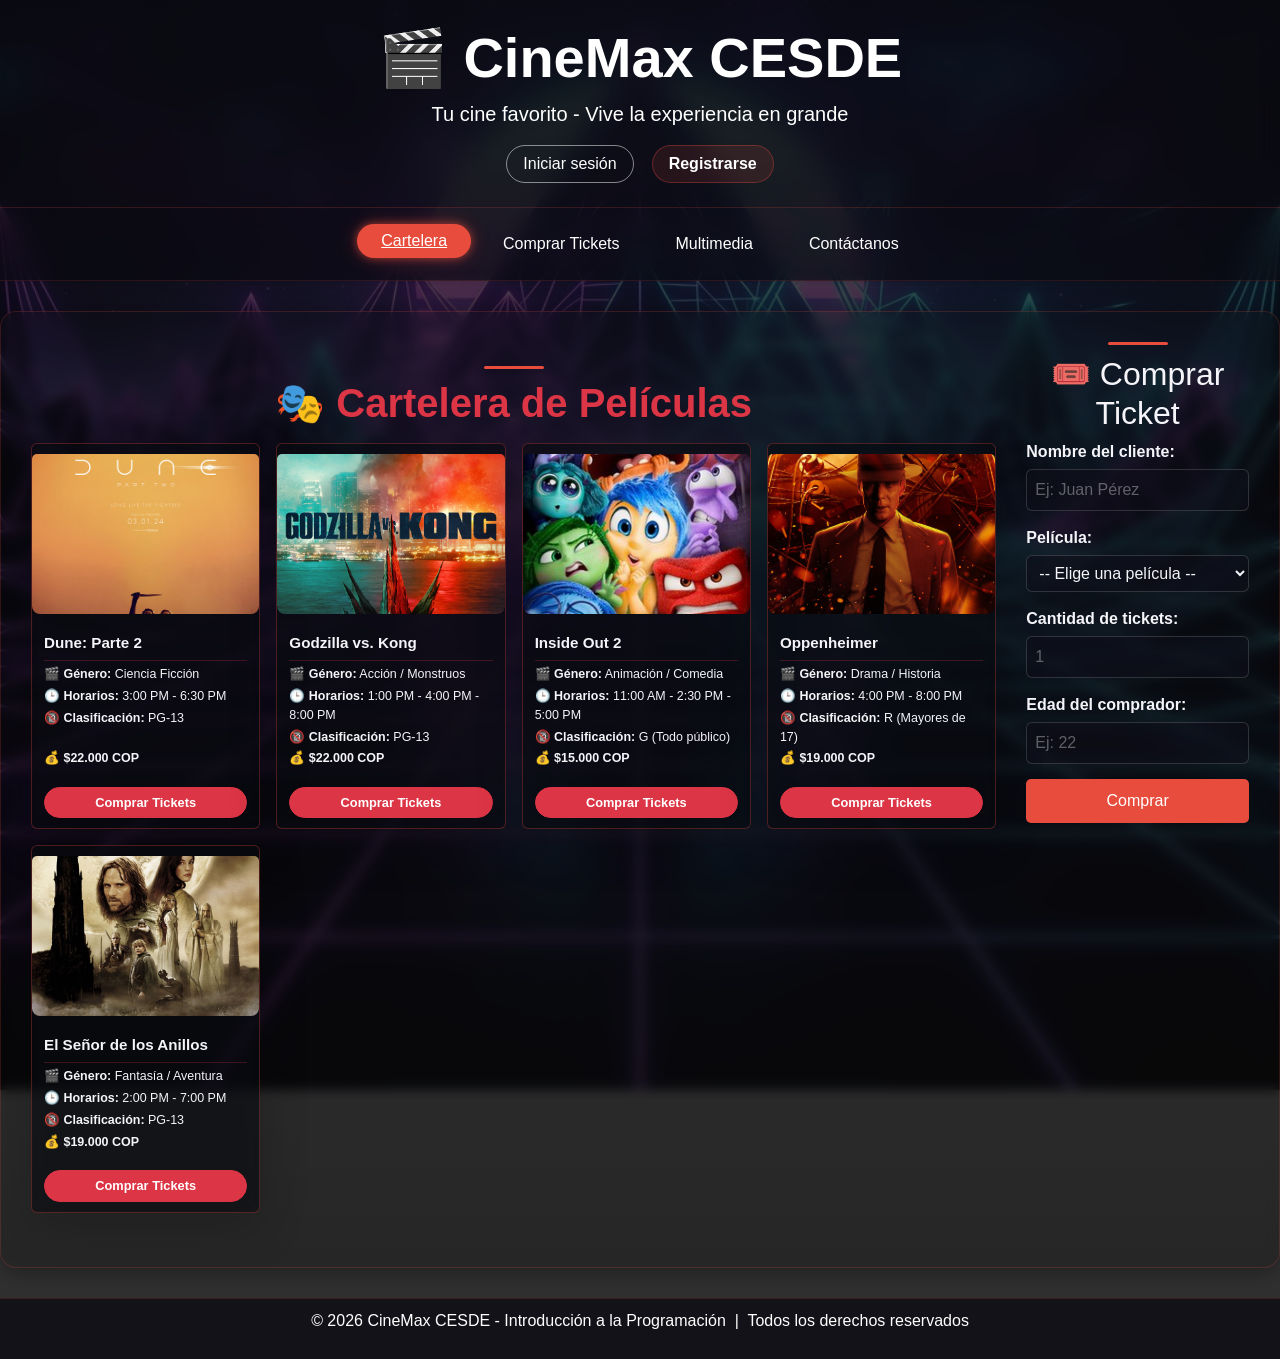
<file: index.html>
<!doctype html>
<html lang="es">
  <head>
    <meta charset="UTF-8" />
    <meta name="viewport" content="width=device-width, initial-scale=1.0" />
    <title>Cartelera - CineMax CESDE</title>
    <link
      href="https://cdn.jsdelivr.net/npm/bootstrap@5.3.3/dist/css/bootstrap.min.css"
      rel="stylesheet"
      integrity="sha384-QWTKZyjpPEjISv5WaRU9OFeRpok6YctnYmDr5pNlyT2bRjXh0JMhjY6hW+ALEwIH"
      crossorigin="anonymous"
    />
    <link rel="stylesheet" href="./css/style.css" />
  </head>
  <body>
    <!-- Tu Cabecera Original con esteroides de Bootstrap -->
    <header class="text-white text-center py-4">
      <h1 class="display-4 fw-bold">🎬 CineMax CESDE</h1>
      <p class="lead mb-3">Tu cine favorito - Vive la experiencia en grande</p>
      <div class="d-flex justify-content-center gap-2">
        <a href="login.html#login" class="btn-ingresar">Iniciar sesión</a>
        <a href="login.html#registro" class="btn-registro">Registrarse</a>
      </div>
    </header>

    <!-- Tu Menú de Navegación con estructura de Píldoras de Bootstrap -->
    <nav class="py-3 shadow-sm">
      <div class="container d-flex justify-content-center">
        <ul class="nav nav-pills gap-2 flex-wrap justify-content-center">
          <li class="nav-item">
            <a class="nav-link active rounded-pill px-4" href="index.html"
              >Cartelera</a
            >
          </li>
          <li class="nav-item">
            <a class="nav-link text-white rounded-pill px-4" href="compra.html"
              >Comprar Tickets</a
            >
          </li>
          <li class="nav-item">
            <a
              class="nav-link text-white rounded-pill px-4"
              href="multimedia.html"
              >Multimedia</a
            >
          </li>
          <li class="nav-item">
            <a
              class="nav-link text-white rounded-pill px-4"
              href="contacto.html"
              >Contáctanos</a
            >
          </li>
        </ul>
      </div>
    </nav>

    <main>
      <section id="peliculas" class="my-4 w-100">
        <h2 class="text-center text-danger fw-bold display-6 mb-3">🎭 Cartelera de Películas</h2>
        
        <!-- Contenedor Rejilla de Bootstrap (Grid) -->
        <div class="row row-cols-1 row-cols-sm-2 row-cols-md-3 row-cols-lg-4 g-3">
          
          <!-- Película 1: Dune -->
          <div class="col">
            <div class="card h-100 bg-glass-card text-white border-danger shadow-lg">
              <a href="multimedia.html#trailer-dune" class="overflow-hidden d-block">
                <img src="./media/dune_part_two.jpg" class="card-img-top" style="height:160px;object-fit:cover;" alt="Dune: Parte 2">
              </a>
              <div class="card-body d-flex flex-column">
                <h5 class="card-title text-danger fw-bold fs-5">Dune: Parte 2</h5>
                <hr class="border-danger my-2">
                <p class="card-text mb-1"><strong>🎬 Género:</strong> Ciencia Ficción</p>
                <p class="card-text mb-1"><strong>🕒 Horarios:</strong> 3:00 PM - 6:30 PM</p>
                <p class="card-text mb-1"><strong>🔞 Clasificación:</strong> PG-13</p>
                <p class="card-text text-warning fs-6 fw-bold mt-auto mb-0">💰 $22.000 COP</p>
              </div>
              <div class="card-footer bg-transparent border-0 pb-3">
                <a href="compra.html" class="btn btn-danger w-100 rounded-pill fw-bold">Comprar Tickets</a>
              </div>
            </div>
          </div>

          <!-- Película 2: Godzilla vs. Kong -->
          <div class="col">
            <div class="card h-100 bg-glass-card text-white border-danger shadow-lg">
              <a href="multimedia.html#trailer-godzilla" class="overflow-hidden d-block">
                <img src="./media/godzilla-vs-kong.jpg" class="card-img-top" style="height:160px;object-fit:cover;" alt="Godzilla vs. Kong">
              </a>
              <div class="card-body d-flex flex-column">
                <h5 class="card-title text-danger fw-bold fs-5">Godzilla vs. Kong</h5>
                <hr class="border-danger my-2">
                <p class="card-text mb-1"><strong>🎬 Género:</strong> Acción / Monstruos</p>
                <p class="card-text mb-1"><strong>🕒 Horarios:</strong> 1:00 PM - 4:00 PM - 8:00 PM</p>
                <p class="card-text mb-1"><strong>🔞 Clasificación:</strong> PG-13</p>
                <p class="card-text text-warning fs-6 fw-bold mt-auto mb-0">💰 $22.000 COP</p>
              </div>
              <div class="card-footer bg-transparent border-0 pb-3">
                <a href="compra.html" class="btn btn-danger w-100 rounded-pill fw-bold">Comprar Tickets</a>
              </div>
            </div>
          </div>

          <!-- Película 3: Inside Out 2 -->
          <div class="col">
            <div class="card h-100 bg-glass-card text-white border-danger shadow-lg">
              <a href="multimedia.html#trailer-insideout" class="overflow-hidden d-block">
                <img src="./media/Inside_Out_2_poster.jpg" class="card-img-top" style="height:160px;object-fit:cover;" alt="Inside Out 2">
              </a>
              <div class="card-body d-flex flex-column">
                <h5 class="card-title text-danger fw-bold fs-5">Inside Out 2</h5>
                <hr class="border-danger my-2">
                <p class="card-text mb-1"><strong>🎬 Género:</strong> Animación / Comedia</p>
                <p class="card-text mb-1"><strong>🕒 Horarios:</strong> 11:00 AM - 2:30 PM - 5:00 PM</p>
                <p class="card-text mb-1"><strong>🔞 Clasificación:</strong> G (Todo público)</p>
                <p class="card-text text-warning fs-6 fw-bold mt-auto mb-0">💰 $15.000 COP</p>
              </div>
              <div class="card-footer bg-transparent border-0 pb-3">
                <a href="compra.html" class="btn btn-danger w-100 rounded-pill fw-bold">Comprar Tickets</a>
              </div>
            </div>
          </div>

          <!-- Película 4: Oppenheimer -->
          <div class="col">
            <div class="card h-100 bg-glass-card text-white border-danger shadow-lg">
              <a href="multimedia.html#trailer-oppenheimer" class="overflow-hidden d-block">
                <img src="./media/oppenheimer_ver3.jpg" class="card-img-top" style="height:160px;object-fit:cover;" alt="Oppenheimer">
              </a>
              <div class="card-body d-flex flex-column">
                <h5 class="card-title text-danger fw-bold fs-5">Oppenheimer</h5>
                <hr class="border-danger my-2">
                <p class="card-text mb-1"><strong>🎬 Género:</strong> Drama / Historia</p>
                <p class="card-text mb-1"><strong>🕒 Horarios:</strong> 4:00 PM - 8:00 PM</p>
                <p class="card-text mb-1"><strong>🔞 Clasificación:</strong> R (Mayores de 17)</p>
                <p class="card-text text-warning fs-6 fw-bold mt-auto mb-0">💰 $19.000 COP</p>
              </div>
              <div class="card-footer bg-transparent border-0 pb-3">
                <a href="compra.html" class="btn btn-danger w-100 rounded-pill fw-bold">Comprar Tickets</a>
              </div>
            </div>
          </div>

          <!-- Película 5: El Señor de los Anillos -->
          <div class="col">
            <div class="card h-100 bg-glass-card text-white border-danger shadow-lg">
              <a href="multimedia.html#trailer-lotr" class="overflow-hidden d-block">
                <img src="./media/The-Lord-Of-The-Rings.jpg" class="card-img-top" style="height:160px;object-fit:cover;" alt="El Señor de los Anillos">
              </a>
              <div class="card-body d-flex flex-column">
                <h5 class="card-title text-danger fw-bold fs-5">El Señor de los Anillos</h5>
                <hr class="border-danger my-2">
                <p class="card-text mb-1"><strong>🎬 Género:</strong> Fantasía / Aventura</p>
                <p class="card-text mb-1"><strong>🕒 Horarios:</strong> 2:00 PM - 7:00 PM</p>
                <p class="card-text mb-1"><strong>🔞 Clasificación:</strong> PG-13</p>
                <p class="card-text text-warning fs-6 fw-bold mt-auto mb-0">💰 $19.000 COP</p>
              </div>
              <div class="card-footer bg-transparent border-0 pb-3">
                <a href="compra.html" class="btn btn-danger w-100 rounded-pill fw-bold">Comprar Tickets</a>
              </div>
            </div>
          </div>

        </div>
      </section>
      <section id="compra">
        <h2>🎟️ Comprar Ticket</h2>
        <form action="compra.html">
          <p>
            <label for="nombreCliente">Nombre del cliente:</label>
            <input
              type="text"
              id="nombreCliente"
              name="nombreCliente"
              placeholder="Ej: Juan Pérez"
            />
          </p>
          <p>
            <label for="pelicula">Película:</label>
            <select id="pelicula" name="pelicula">
              <option value="">-- Elige una película --</option>
              <option value="dune2">Dune: Parte 2 — $18.000</option>
              <option value="godzilla">Godzilla vs. Kong — $16.000</option>
              <option value="insideout2">Inside Out 2 — $15.000</option>
              <option value="oppenheimer">Oppenheimer — $20.000</option>
              <option value="lotr">El Señor de los Anillos — $17.000</option>
            </select>
          </p>
          <p>
            <label for="cantidad">Cantidad de tickets:</label>
            <input
              type="number"
              id="cantidad"
              name="cantidad"
              min="1"
              max="10"
              placeholder="1"
            />
          </p>
          <p>
            <label for="edadComprador">Edad del comprador:</label>
            <input
              type="number"
              id="edadComprador"
              name="edadComprador"
              min="1"
              max="120"
              placeholder="Ej: 22"
            />
          </p>
          <p>
            <button type="submit">Comprar</button>
          </p>
        </form>
      </section>
    </main>
    <footer>
      <p>
        &copy; 2026 CineMax CESDE - Introducción a la Programación &nbsp;|&nbsp;
        Todos los derechos reservados
      </p>
    </footer>
    <script
      src="https://cdn.jsdelivr.net/npm/bootstrap@5.3.3/dist/js/bootstrap.bundle.min.js"
      integrity="sha384-YvpcrYf0tY3lHB60NNkmXc5s9fDVZLESaAA55NDzOxhy9GkcIdslK1eN7N6jIeHz"
      crossorigin="anonymous"
    ></script>
  </body>
</html>
</file>
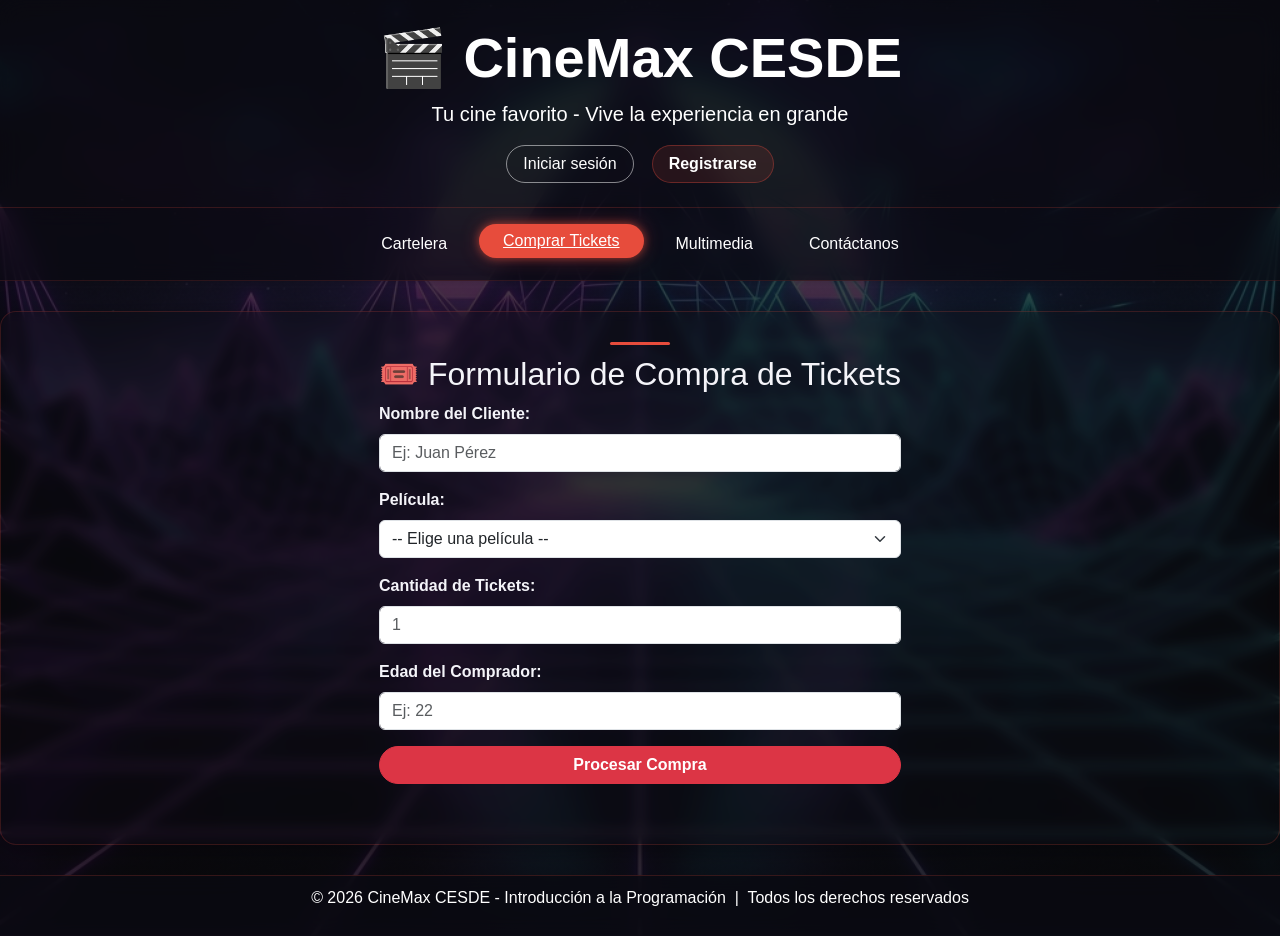
<file: compra.html>
<!doctype html>
<html lang="es">
  <head>
    <meta charset="UTF-8" />
    <meta name="viewport" content="width=device-width, initial-scale=1.0" />
    <title>Comprar Tickets - CineMax CESDE</title>
    <link
      href="https://cdn.jsdelivr.net/npm/bootstrap@5.3.3/dist/css/bootstrap.min.css"
      rel="stylesheet"
      integrity="sha384-QWTKZyjpPEjISv5WaRU9OFeRpok6YctnYmDr5pNlyT2bRjXh0JMhjY6hW+ALEwIH"
      crossorigin="anonymous"
    />
    <link rel="stylesheet" href="./css/style.css" />
  </head>
  <body>
    <!-- Cabecera con Bootstrap -->
    <header class="text-white text-center py-4">
      <h1 class="display-4 fw-bold">🎬 CineMax CESDE</h1>
      <p class="lead mb-3">Tu cine favorito - Vive la experiencia en grande</p>
      <div class="d-flex justify-content-center gap-2">
        <a href="login.html#login" class="btn-ingresar">Iniciar sesión</a>
        <a href="login.html#registro" class="btn-registro">Registrarse</a>
      </div>
    </header>

    <nav class="py-3 shadow-sm">
      <div class="container d-flex justify-content-center">
        <ul class="nav nav-pills gap-2 flex-wrap justify-content-center">
          <li class="nav-item">
            <a class="nav-link text-white rounded-pill px-4" href="index.html">Cartelera</a>
          </li>
          <li class="nav-item">
            <a class="nav-link active rounded-pill px-4" href="compra.html">Comprar Tickets</a>
          </li>
          <li class="nav-item">
            <a class="nav-link text-white rounded-pill px-4" href="multimedia.html">Multimedia</a>
          </li>
          <li class="nav-item">
            <a class="nav-link text-white rounded-pill px-4" href="contacto.html">Contáctanos</a>
          </li>
        </ul>
      </div>
    </nav>
    <main>
      <section id="compra">
        <h2>🎟️ Formulario de Compra de Tickets</h2>
        <!-- Formulario con clases de Bootstrap -->
        <form action="">
          <!-- mb-3 = margin-bottom 3 (espaciado entre campos) -->
          <div class="mb-3">
            <!-- form-label = estilo Bootstrap para etiquetas -->
            <label for="nombreCliente" class="form-label">Nombre del Cliente:</label>
            <!-- form-control = estilo Bootstrap para inputs (bordes redondeados, tamaño uniforme) -->
            <input
              type="text"
              class="form-control"
              id="nombreCliente"
              name="nombreCliente"
              placeholder="Ej: Juan Pérez"
            />
          </div>
          <div class="mb-3">
            <label for="tituloPelicula" class="form-label">Película:</label>
            <!-- form-select = estilo Bootstrap para <select> -->
            <select class="form-select" id="tituloPelicula" name="tituloPelicula">
              <option value="">-- Elige una película --</option>
              <option value="dune2">Dune: Parte 2 — $22.000</option>
              <option value="godzilla">Godzilla vs. Kong — $22.000</option>
              <option value="insideout2">Inside Out 2 — $15.000</option>
              <option value="oppenheimer">Oppenheimer — $19.000</option>
              <option value="lotr">El Señor de los Anillos — $19.000</option>
            </select>
          </div>
          <div class="mb-3">
            <label for="cantidadTickets" class="form-label">Cantidad de Tickets:</label>
            <input
              type="number"
              class="form-control"
              id="cantidadTickets"
              name="cantidadTickets"
              min="1"
              max="10"
              placeholder="1"
            />
          </div>
          <div class="mb-3">
            <label for="edadComprador" class="form-label">Edad del Comprador:</label>
            <input
              type="number"
              class="form-control"
              id="edadComprador"
              name="edadComprador"
              min="1"
              max="120"
              placeholder="Ej: 22"
            />
          </div>
          <div class="d-grid">
            <!-- d-grid = hace que el botón ocupe todo el ancho -->
            <button type="submit" class="btn btn-danger rounded-pill fw-bold">Procesar Compra</button>
          </div>
        </form>
      </section>
    </main>
    <footer>
      <p>
        &copy; 2026 CineMax CESDE - Introducción a la Programación &nbsp;|&nbsp;
        Todos los derechos reservados
      </p>
    </footer>
    <script
      src="https://cdn.jsdelivr.net/npm/bootstrap@5.3.3/dist/js/bootstrap.bundle.min.js"
      integrity="sha384-YvpcrYf0tY3lHB60NNkmXc5s9fDVZLESaAA55NDzOxhy9GkcIdslK1eN7N6jIeHz"
      crossorigin="anonymous"
    ></script>
  </body>
</html>
</file>
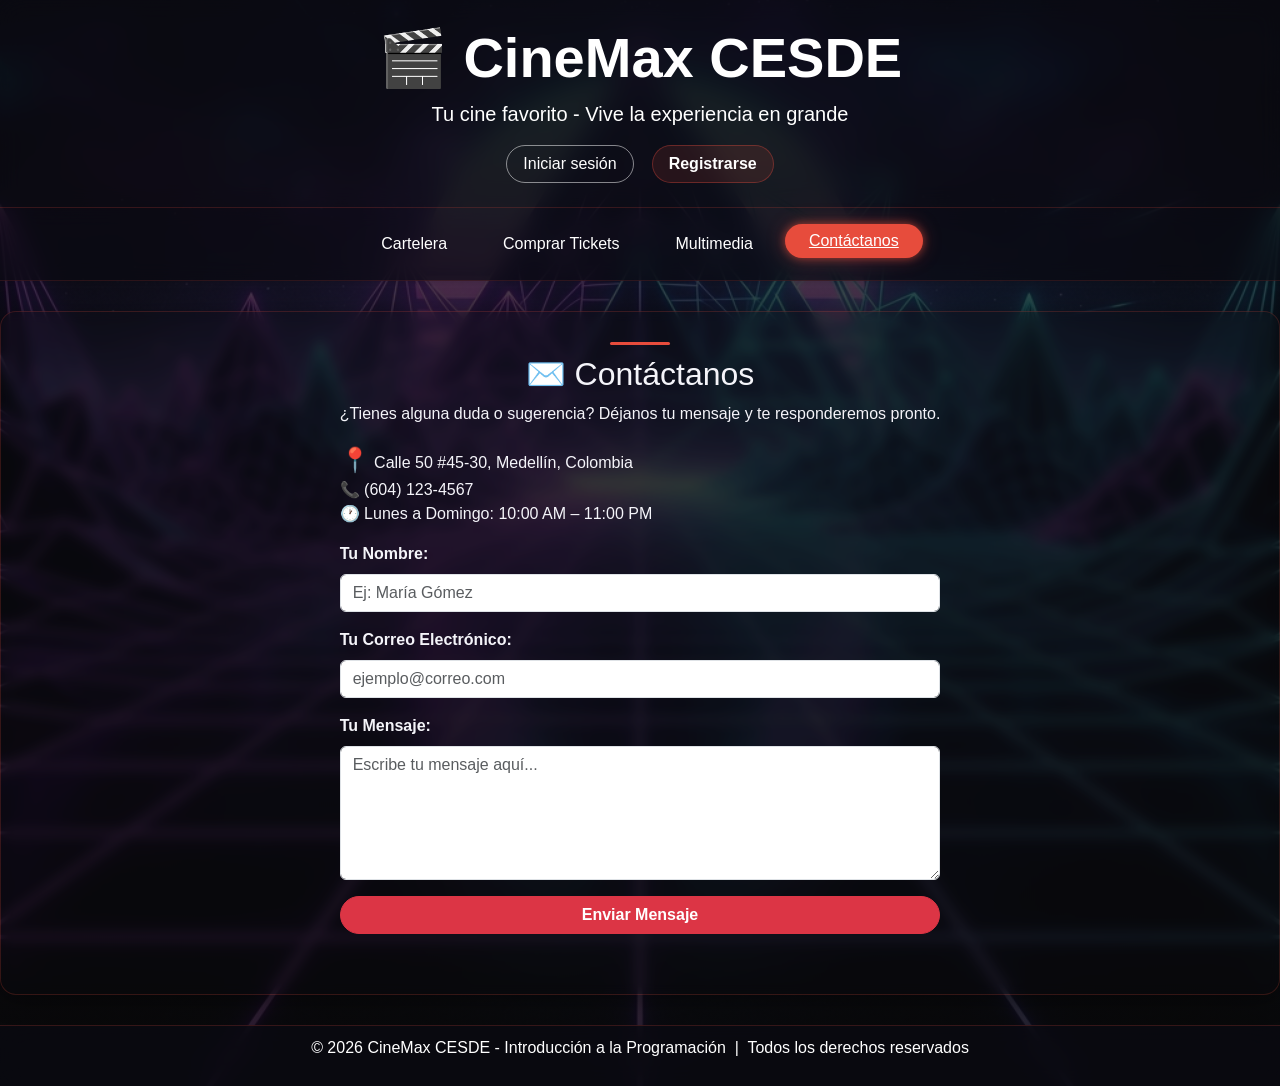
<file: contacto.html>
<!doctype html>
<html lang="es">
  <head>
    <meta charset="UTF-8" />
    <meta name="viewport" content="width=device-width, initial-scale=1.0" />
    <title>Contáctanos - CineMax CESDE</title>
    <link
      href="https://cdn.jsdelivr.net/npm/bootstrap@5.3.3/dist/css/bootstrap.min.css"
      rel="stylesheet"
      integrity="sha384-QWTKZyjpPEjISv5WaRU9OFeRpok6YctnYmDr5pNlyT2bRjXh0JMhjY6hW+ALEwIH"
      crossorigin="anonymous"
    />
    <link rel="stylesheet" href="./css/style.css" />
  </head>
  <body>
    <!-- Tu Cabecera Original con esteroides de Bootstrap -->
    <header class="text-white text-center py-4">
      <h1 class="display-4 fw-bold">🎬 CineMax CESDE</h1>
      <p class="lead mb-3">Tu cine favorito - Vive la experiencia en grande</p>
      <div class="d-flex justify-content-center gap-2">
        <a href="login.html#login" class="btn-ingresar">Iniciar sesión</a>
        <a href="login.html#registro" class="btn-registro">Registrarse</a>
      </div>
    </header>

    <!-- Tu Menú de Navegación con estructura de Píldoras de Bootstrap -->
    <nav class="py-3 shadow-sm">
      <div class="container d-flex justify-content-center">
        <ul class="nav nav-pills gap-2 flex-wrap justify-content-center">
          <li class="nav-item">
            <a class="nav-link text-white rounded-pill px-4" href="index.html">Cartelera</a>
          </li>
          <li class="nav-item">
            <a class="nav-link text-white rounded-pill px-4" href="compra.html">Comprar Tickets</a>
          </li>
          <li class="nav-item">
            <a class="nav-link text-white rounded-pill px-4" href="multimedia.html">Multimedia</a>
          </li>
          <li class="nav-item">
            <a class="nav-link active rounded-pill px-4" href="contacto.html">Contáctanos</a>
          </li>
        </ul>
      </div>
    </nav>

    <main>
      <section id="contacto">
        <h2>✉️ Contáctanos</h2>
        <p>
          ¿Tienes alguna duda o sugerencia? Déjanos tu mensaje y te
          responderemos pronto.
        </p>
        <address>
          📍 Calle 50 #45-30, Medellín, Colombia<br />
          📞 (604) 123-4567<br />
          🕐 Lunes a Domingo: 10:00 AM – 11:00 PM
        </address>
        <form action="">
          <div class="mb-3">
            <label for="nombre" class="form-label">Tu Nombre:</label>
            <input
              type="text"
              class="form-control"
              id="nombre"
              name="nombre"
              placeholder="Ej: María Gómez"
              required
            />
          </div>
          <div class="mb-3">
            <label for="email" class="form-label">Tu Correo Electrónico:</label>
            <input
              type="email"
              class="form-control"
              id="email"
              name="email"
              placeholder="ejemplo@correo.com"
              required
            />
          </div>
          <div class="mb-3">
            <label for="mensaje" class="form-label">Tu Mensaje:</label>
            <textarea
              class="form-control"
              id="mensaje"
              name="mensaje"
              rows="5"
              placeholder="Escribe tu mensaje aquí..."
              required
            ></textarea>
          </div>
          <div class="d-grid">
            <button type="submit" class="btn btn-danger rounded-pill fw-bold">Enviar Mensaje</button>
          </div>
        </form>
      </section>
    </main>
    <footer>
      <p>
        &copy; 2026 CineMax CESDE - Introducción a la Programación &nbsp;|&nbsp;
        Todos los derechos reservados
      </p>
    </footer>
    <script
      src="https://cdn.jsdelivr.net/npm/bootstrap@5.3.3/dist/js/bootstrap.bundle.min.js"
      integrity="sha384-YvpcrYf0tY3lHB60NNkmXc5s9fDVZLESaAA55NDzOxhy9GkcIdslK1eN7N6jIeHz"
      crossorigin="anonymous"
    ></script>
  </body>
</html>
</file>
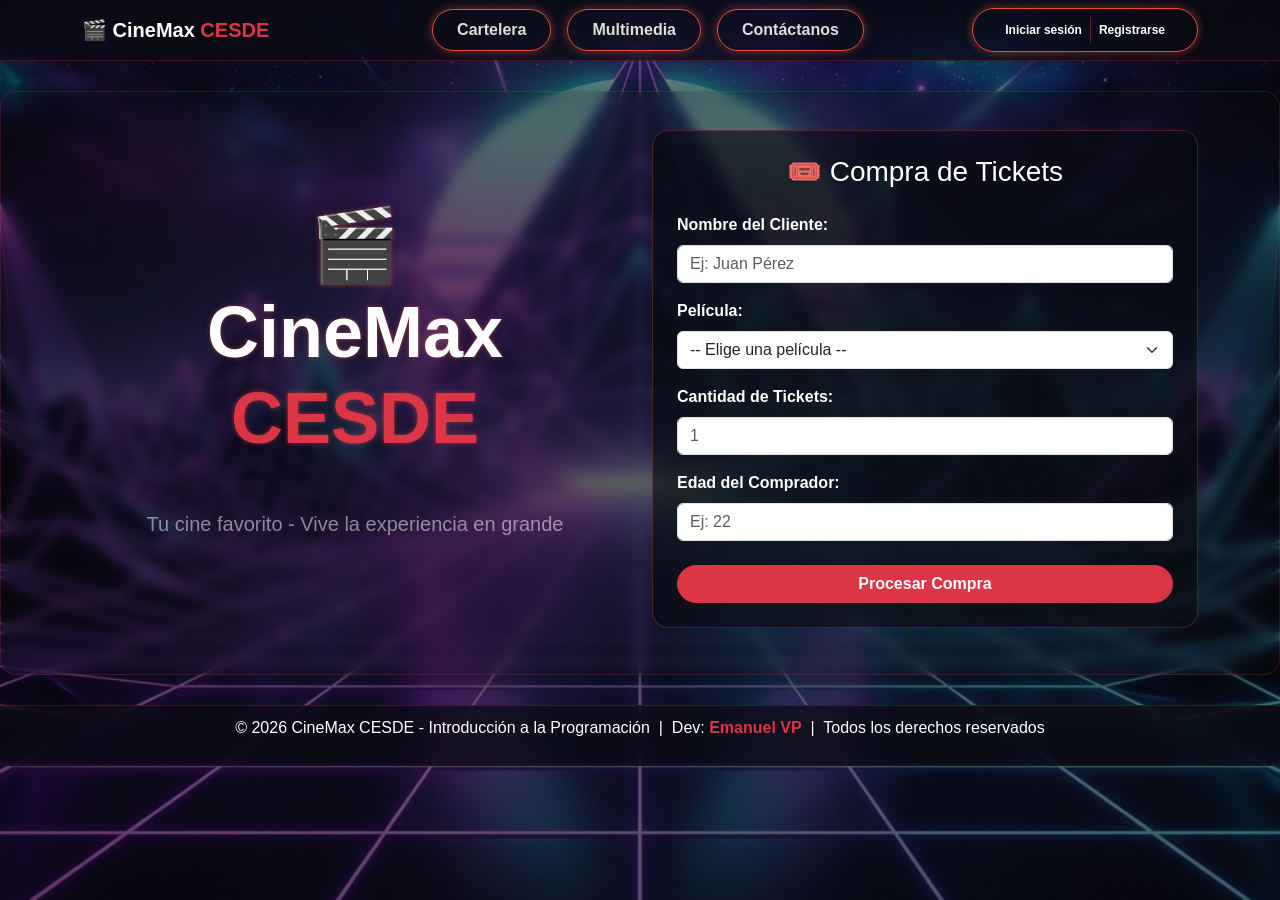
<file: cinemax_cesde/compra.html>
<!doctype html>
<html lang="es">
  <head>
    <meta charset="UTF-8" />
    <meta name="viewport" content="width=device-width, initial-scale=1.0" />
    <title>Comprar Tickets - CineMax CESDE</title>
    <link
      href="https://cdn.jsdelivr.net/npm/bootstrap@5.3.3/dist/css/bootstrap.min.css"
      rel="stylesheet"
      integrity="sha384-QWTKZyjpPEjISv5WaRU9OFeRpok6YctnYmDr5pNlyT2bRjXh0JMhjY6hW+ALEwIH"
      crossorigin="anonymous"
    />
    <link rel="stylesheet" href="./css/style.css" />
  </head>
  <body>
    <!-- Nueva Barra de Navegación Transparente (Estilo Top-Bar unificado) -->
    <nav
      class="navbar navbar-expand-lg sticky-top shadow-lg"
      style="
        background: rgba(10, 10, 18, 0.7);
        backdrop-filter: blur(15px);
        -webkit-backdrop-filter: blur(15px);
        border-bottom: 1px solid rgba(231, 76, 60, 0.2);
        z-index: 1050;
      "
    >
      <div class="container">
        <!-- Logo a la izquierda -->
        <a
          class="navbar-brand text-white fw-bold"
          href="index.html"
          style="width: 250px"
          >🎬 CineMax <span class="text-danger">CESDE</span></a
        >

        <!-- Botón de hamburguesa para móviles -->
        <button
          class="navbar-toggler border-0 shadow-none"
          type="button"
          data-bs-toggle="collapse"
          data-bs-target="#menuNavegacion"
          aria-controls="menuNavegacion"
          aria-expanded="false"
          aria-label="Toggle navigation"
        >
          <span
            class="navbar-toggler-icon"
            style="filter: invert(1) sepia(1) saturate(5) hue-rotate(300deg)"
          ></span>
        </button>

        <!-- Contenido de la barra -->
        <div class="collapse navbar-collapse" id="menuNavegacion">
          <!-- Enlaces centrados perfectamente con mx-auto -->
          <ul class="navbar-nav mx-auto gap-3 text-center">
            <li class="nav-item">
              <a
                class="nav-link btn-auth text-white text-nowrap"
                href="index.html"
                >Cartelera</a
              >
            </li>
            <!-- Botón 'Comprar Tickets' removido del navbar por petición del usuario -->
            <li class="nav-item">
              <a
                class="nav-link btn-auth text-white text-nowrap"
                href="multimedia.html"
                >Multimedia</a
              >
            </li>
            <li class="nav-item">
              <a
                class="nav-link btn-auth text-white text-nowrap"
                href="contacto.html"
                >Contáctanos</a
              >
            </li>
          </ul>

          <!-- Botón unificado de sesión (Ancho fijo para balance) a la derecha -->
          <div
            class="d-flex mt-3 mt-lg-0 justify-content-center justify-content-lg-end mx-auto mx-lg-0"
            style="width: 250px"
          >
            <div
              class="btn-auth d-flex align-items-center p-0 overflow-hidden text-nowrap"
              style="
                border-radius: 50px;
                border-width: 1px;
                box-shadow: 0 0 10px rgba(255, 107, 107, 0.4);
              "
            >
              <a
                href="login.html#login"
                class="text-white text-decoration-none px-2 py-1"
                style="
                  font-size: 0.75rem;
                  border-right: 1px solid rgba(231, 76, 60, 0.4);
                "
                >Iniciar sesión</a
              >
              <a
                href="login.html#registro"
                class="text-white text-decoration-none px-2 py-1"
                style="font-size: 0.75rem"
                >Registrarse</a
              >
            </div>
          </div>
        </div>
      </div>
    </nav>
    <main>
      <section id="compra" class="container mt-2 mb-3 w-100">
        <div class="row g-4 align-items-center">
          <!-- Columna Izquierda: Logo CineMax -->
          <div class="col-md-6 d-none d-md-block text-center">
            <h1 class="display-2 fw-bold logo-cinemax mb-4">
              <span style="--i: 0">🎬</span><br />
              <span style="--i: 1">C</span><span style="--i: 2">i</span
              ><span style="--i: 3">n</span><span style="--i: 4">e</span
              ><span style="--i: 5">M</span><span style="--i: 6">a</span
              ><span style="--i: 7">x</span><br />
              <span class="text-danger" style="--i: 8">C</span
              ><span class="text-danger" style="--i: 9">E</span
              ><span class="text-danger" style="--i: 10">S</span
              ><span class="text-danger" style="--i: 11">D</span
              ><span class="text-danger" style="--i: 12">E</span>
            </h1>
            <p class="lead text-white-50 mt-4">
              Tu cine favorito - Vive la experiencia en grande
            </p>
          </div>

          <!-- Columna Derecha: Formulario -->
          <div class="col-md-6">
            <div class="bg-glass-card p-4 rounded-4">
              <h3 class="text-center mb-4 text-white">🎟️ Compra de Tickets</h3>
              <form action="">
                <div class="mb-3">
                  <label for="nombreCliente" class="form-label text-white"
                    >Nombre del Cliente:</label
                  >
                  <input
                    type="text"
                    class="form-control"
                    id="nombreCliente"
                    name="nombreCliente"
                    placeholder="Ej: Juan Pérez"
                  />
                </div>
                <div class="mb-3">
                  <label for="tituloPelicula" class="form-label text-white"
                    >Película:</label
                  >
                  <select
                    class="form-select"
                    id="tituloPelicula"
                    name="tituloPelicula"
                  >
                    <option value="">-- Elige una película --</option>
                    <option value="dune2">Dune: Parte 2 — $22.000</option>
                    <option value="godzilla">
                      Godzilla vs. Kong — $22.000
                    </option>
                    <option value="insideout2">Inside Out 2 — $15.000</option>
                    <option value="oppenheimer">Oppenheimer — $19.000</option>
                    <option value="lotr">
                      El Señor de los Anillos — $19.000
                    </option>
                    <option value="deadpool">
                      Deadpool & Wolverine — $20.000
                    </option>
                    <option value="spiderman">
                      Spider-Man: No Way Home — $21.000
                    </option>
                    <option value="batman">The Batman — $19.000</option>
                    <option value="avatar">
                      Avatar: El Camino del Agua — $23.000
                    </option>
                    <option value="avengers">
                      Avengers: Endgame — $25.000
                    </option>
                    <option value="joker">Joker — $18.000</option>
                    <option value="interstellar">Interstellar — $18.000</option>
                    <option value="matrix">The Matrix — $17.000</option>
                    <option value="inception">Inception — $21.000</option>
                    <option value="gladiator">Gladiator — $20.000</option>
                    <option value="croods">Los Croods — $15.000</option>
                    <option value="killbill">Kill Bill — $19.000</option>
                    <option value="lionking">El Rey León — $14.000</option>
                    <option value="titanic">Titanic — $18.000</option>
                    <option value="jurassic">Jurassic Park — $16.000</option>
                  </select>
                </div>
                <div class="mb-3">
                  <label for="cantidadTickets" class="form-label text-white"
                    >Cantidad de Tickets:</label
                  >
                  <input
                    type="number"
                    class="form-control"
                    id="cantidadTickets"
                    name="cantidadTickets"
                    min="1"
                    max="10"
                    placeholder="1"
                  />
                </div>
                <div class="mb-4">
                  <label for="edadComprador" class="form-label text-white"
                    >Edad del Comprador:</label
                  >
                  <input
                    type="number"
                    class="form-control"
                    id="edadComprador"
                    name="edadComprador"
                    min="1"
                    max="120"
                    placeholder="Ej: 22"
                  />
                </div>
                <div class="d-grid">
                  <button
                    type="submit"
                    class="btn btn-danger rounded-pill fw-bold"
                  >
                    Procesar Compra
                  </button>
                </div>
              </form>
            </div>
          </div>
        </div>
      </section>
    </main>
    <footer>
      <p>
        &copy; 2026 CineMax CESDE - Introducción a la Programación &nbsp;|&nbsp;
        Dev:
        <a
          href="https://github.com/EmanuelVP3"
          target="_blank"
          class="text-danger text-decoration-none fw-bold"
          >Emanuel VP</a
        >
        &nbsp;|&nbsp; Todos los derechos reservados
      </p>
    </footer>
    <script
      src="https://cdn.jsdelivr.net/npm/bootstrap@5.3.3/dist/js/bootstrap.bundle.min.js"
      integrity="sha384-YvpcrYf0tY3lHB60NNkmXc5s9fDVZLESaAA55NDzOxhy9GkcIdslK1eN7N6jIeHz"
      crossorigin="anonymous"
    ></script>
  </body>
</html>
</file>
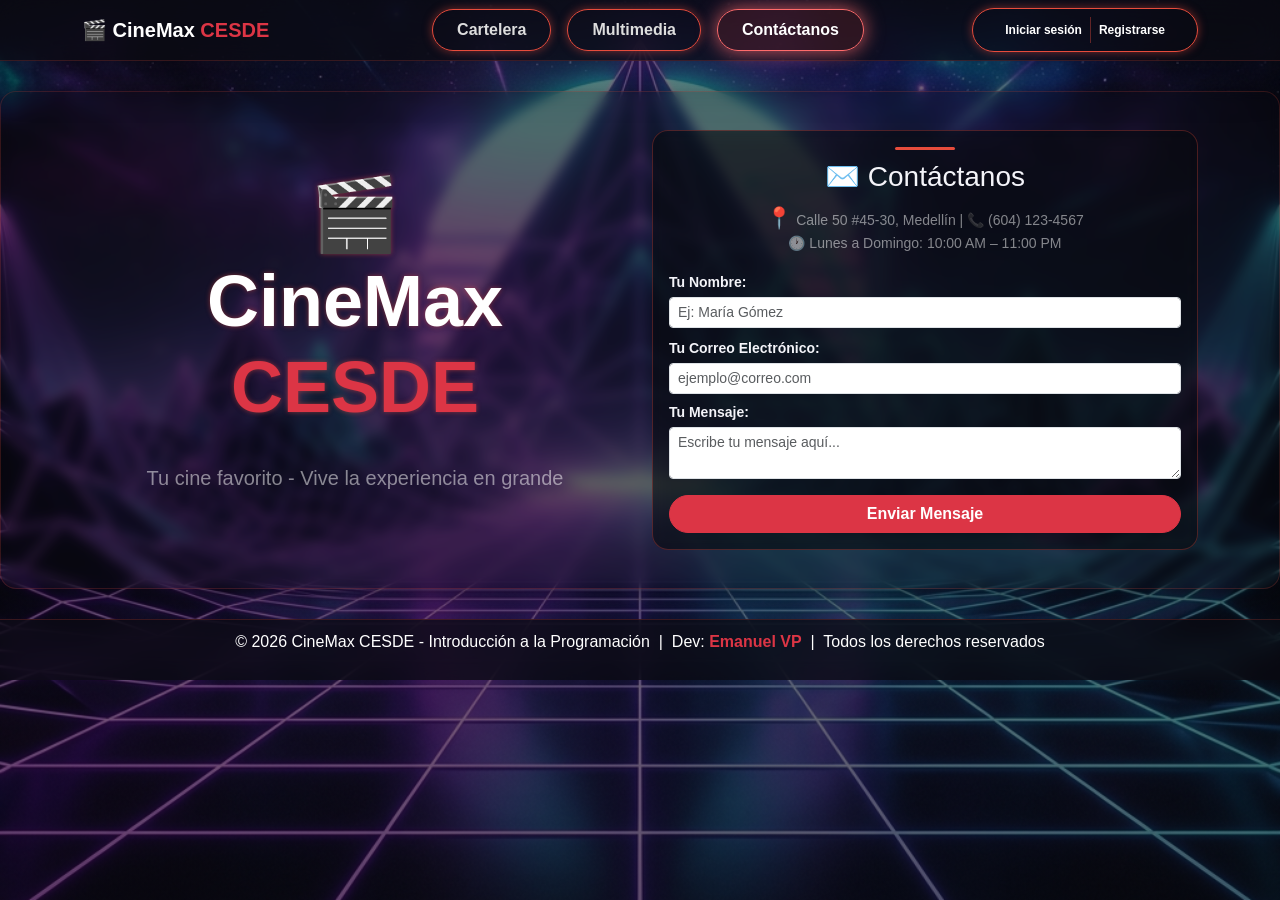
<file: cinemax_cesde/contacto.html>
<!doctype html>
<html lang="es">
  <head>
    <meta charset="UTF-8" />
    <meta name="viewport" content="width=device-width, initial-scale=1.0" />
    <title>Contáctanos - CineMax CESDE</title>
    <link
      href="https://cdn.jsdelivr.net/npm/bootstrap@5.3.3/dist/css/bootstrap.min.css"
      rel="stylesheet"
      integrity="sha384-QWTKZyjpPEjISv5WaRU9OFeRpok6YctnYmDr5pNlyT2bRjXh0JMhjY6hW+ALEwIH"
      crossorigin="anonymous"
    />
    <link rel="stylesheet" href="./css/style.css" />
  </head>
  <body>
    <!-- Nueva Barra de Navegación Transparente (Estilo Top-Bar unificado) -->
    <nav
      class="navbar navbar-expand-lg sticky-top shadow-lg"
      style="
        background: rgba(10, 10, 18, 0.7);
        backdrop-filter: blur(15px);
        -webkit-backdrop-filter: blur(15px);
        border-bottom: 1px solid rgba(231, 76, 60, 0.2);
        z-index: 1050;
      "
    >
      <div class="container">
        <!-- Logo a la izquierda -->
        <a
          class="navbar-brand text-white fw-bold"
          href="index.html"
          style="width: 250px"
          >🎬 CineMax <span class="text-danger">CESDE</span></a
        >

        <!-- Botón de hamburguesa para móviles -->
        <button
          class="navbar-toggler border-0 shadow-none"
          type="button"
          data-bs-toggle="collapse"
          data-bs-target="#menuNavegacion"
          aria-controls="menuNavegacion"
          aria-expanded="false"
          aria-label="Toggle navigation"
        >
          <span
            class="navbar-toggler-icon"
            style="filter: invert(1) sepia(1) saturate(5) hue-rotate(300deg)"
          ></span>
        </button>

        <!-- Contenido de la barra -->
        <div class="collapse navbar-collapse" id="menuNavegacion">
          <!-- Enlaces centrados perfectamente con mx-auto -->
          <ul class="navbar-nav mx-auto gap-3 text-center">
            <li class="nav-item">
              <a
                class="nav-link btn-auth text-white text-nowrap"
                href="index.html"
                >Cartelera</a
              >
            </li>
            <!-- Botón 'Comprar Tickets' removido del navbar por petición del usuario -->
            <li class="nav-item">
              <a
                class="nav-link btn-auth text-white text-nowrap"
                href="multimedia.html"
                >Multimedia</a
              >
            </li>
            <li class="nav-item">
              <a
                class="nav-link btn-auth active text-nowrap"
                href="contacto.html"
                >Contáctanos</a
              >
            </li>
          </ul>

          <!-- Botón unificado de sesión (Ancho fijo para balance) a la derecha -->
          <div
            class="d-flex mt-3 mt-lg-0 justify-content-center justify-content-lg-end mx-auto mx-lg-0"
            style="width: 250px"
          >
            <div
              class="btn-auth d-flex align-items-center p-0 overflow-hidden text-nowrap"
              style="
                border-radius: 50px;
                border-width: 1px;
                box-shadow: 0 0 10px rgba(255, 107, 107, 0.4);
              "
            >
              <a
                href="login.html#login"
                class="text-white text-decoration-none px-2 py-1"
                style="
                  font-size: 0.75rem;
                  border-right: 1px solid rgba(231, 76, 60, 0.4);
                "
                >Iniciar sesión</a
              >
              <a
                href="login.html#registro"
                class="text-white text-decoration-none px-2 py-1"
                style="font-size: 0.75rem"
                >Registrarse</a
              >
            </div>
          </div>
        </div>
      </div>
    </nav>

    <main>
      <section id="contacto" class="container mt-2 mb-2 w-100">
        <div class="row g-4 align-items-center">
          <!-- Columna Izquierda: Logo CineMax -->
          <div class="col-md-6 d-none d-md-block text-center">
            <h1 class="display-2 fw-bold logo-cinemax mb-3">
              <span style="--i: 0">🎬</span><br />
              <span style="--i: 1">C</span><span style="--i: 2">i</span
              ><span style="--i: 3">n</span><span style="--i: 4">e</span
              ><span style="--i: 5">M</span><span style="--i: 6">a</span
              ><span style="--i: 7">x</span><br />
              <span class="text-danger" style="--i: 8">C</span
              ><span class="text-danger" style="--i: 9">E</span
              ><span class="text-danger" style="--i: 10">S</span
              ><span class="text-danger" style="--i: 11">D</span
              ><span class="text-danger" style="--i: 12">E</span>
            </h1>
            <p class="lead text-white-50 mt-3">
              Tu cine favorito - Vive la experiencia en grande
            </p>
          </div>

          <!-- Columna Derecha: Formulario Comprimido -->
          <div class="col-md-6">
            <div class="bg-glass-card p-3 rounded-4">
              <h2 class="mb-2 text-center fs-3">✉️ Contáctanos</h2>

              <address class="mb-3 text-center small text-white-50">
                📍 Calle 50 #45-30, Medellín | 📞 (604) 123-4567<br />
                🕐 Lunes a Domingo: 10:00 AM – 11:00 PM
              </address>

              <form action="">
                <div class="mb-2">
                  <label for="nombre" class="form-label small mb-1"
                    >Tu Nombre:</label
                  >
                  <input
                    type="text"
                    class="form-control form-control-sm"
                    id="nombre"
                    name="nombre"
                    placeholder="Ej: María Gómez"
                    required
                  />
                </div>
                <div class="mb-2">
                  <label for="email" class="form-label small mb-1"
                    >Tu Correo Electrónico:</label
                  >
                  <input
                    type="email"
                    class="form-control form-control-sm"
                    id="email"
                    name="email"
                    placeholder="ejemplo@correo.com"
                    required
                  />
                </div>
                <div class="mb-3">
                  <label for="mensaje" class="form-label small mb-1"
                    >Tu Mensaje:</label
                  >
                  <textarea
                    class="form-control form-control-sm"
                    id="mensaje"
                    name="mensaje"
                    rows="2"
                    placeholder="Escribe tu mensaje aquí..."
                    required
                  ></textarea>
                </div>
                <div class="d-grid">
                  <button
                    type="submit"
                    class="btn btn-danger rounded-pill fw-bold"
                  >
                    Enviar Mensaje
                  </button>
                </div>
              </form>
            </div>
          </div>
        </div>
      </section>
    </main>
    <footer>
      <p>
        &copy; 2026 CineMax CESDE - Introducción a la Programación &nbsp;|&nbsp;
        Dev:
        <a
          href="https://github.com/EmanuelVP3"
          target="_blank"
          class="text-danger text-decoration-none fw-bold"
          >Emanuel VP</a
        >
        &nbsp;|&nbsp; Todos los derechos reservados
      </p>
    </footer>
    <script
      src="https://cdn.jsdelivr.net/npm/bootstrap@5.3.3/dist/js/bootstrap.bundle.min.js"
      integrity="sha384-YvpcrYf0tY3lHB60NNkmXc5s9fDVZLESaAA55NDzOxhy9GkcIdslK1eN7N6jIeHz"
      crossorigin="anonymous"
    ></script>
  </body>
</html>
</file>
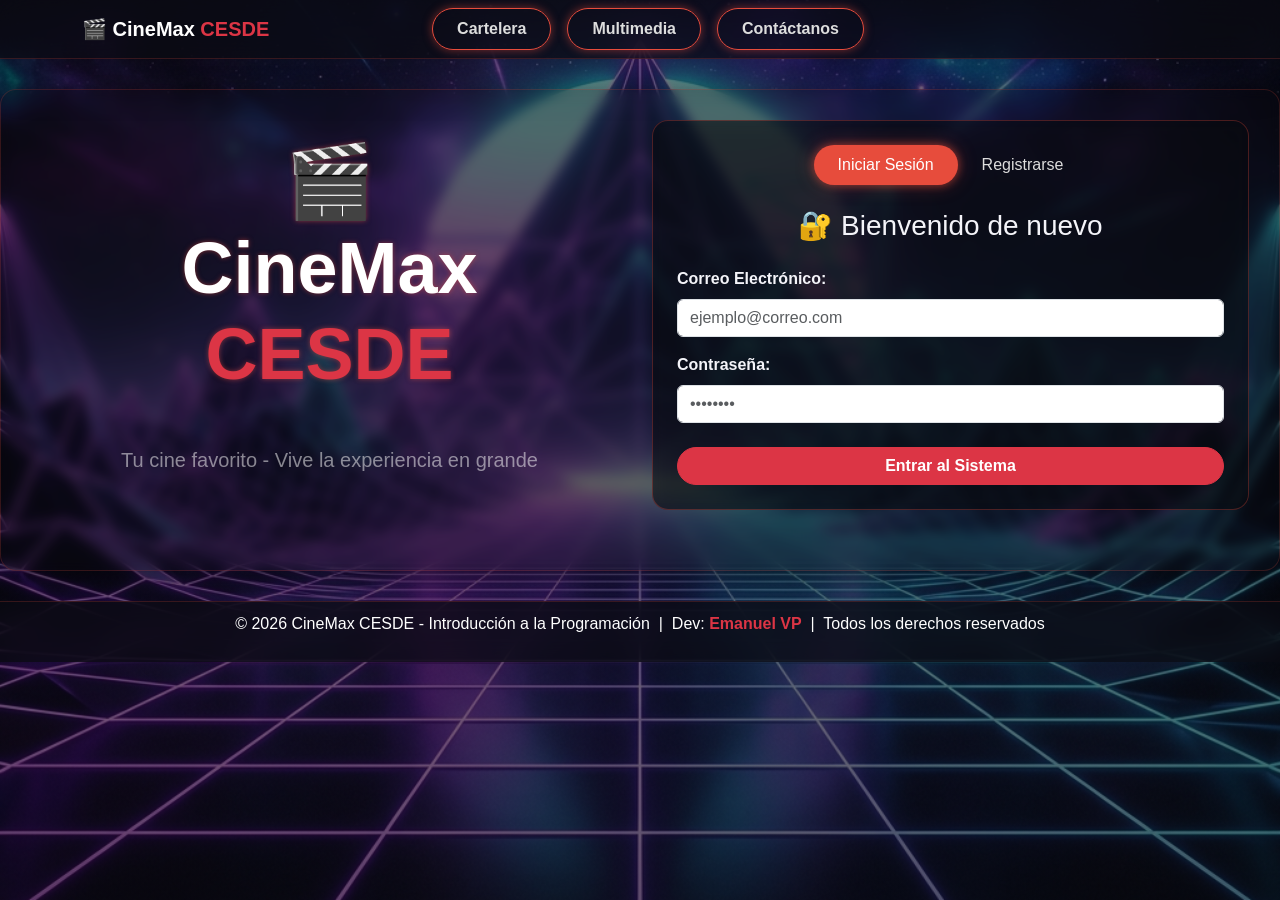
<file: cinemax_cesde/login.html>
<!doctype html>
<html lang="es">
  <head>
    <meta charset="UTF-8" />
    <meta name="viewport" content="width=device-width, initial-scale=1.0" />
    <title>Acceso - CineMax CESDE</title>
    <link
      href="https://cdn.jsdelivr.net/npm/bootstrap@5.3.3/dist/css/bootstrap.min.css"
      rel="stylesheet"
      integrity="sha384-QWTKZyjpPEjISv5WaRU9OFeRpok6YctnYmDr5pNlyT2bRjXh0JMhjY6hW+ALEwIH"
      crossorigin="anonymous"
    />
    <link rel="stylesheet" href="./css/style.css" />
  </head>
  <body>
    <!-- Nueva Barra de Navegación Transparente (Estilo Top-Bar unificado) -->
    <nav
      class="navbar navbar-expand-lg sticky-top shadow-lg"
      style="
        background: rgba(10, 10, 18, 0.7);
        backdrop-filter: blur(15px);
        -webkit-backdrop-filter: blur(15px);
        border-bottom: 1px solid rgba(231, 76, 60, 0.2);
        z-index: 1050;
      "
    >
      <div class="container">
        <!-- Logo a la izquierda -->
        <a
          class="navbar-brand text-white fw-bold"
          href="index.html"
          style="width: 250px"
          >🎬 CineMax <span class="text-danger">CESDE</span></a
        >

        <!-- Botón de hamburguesa para móviles -->
        <button
          class="navbar-toggler border-0 shadow-none"
          type="button"
          data-bs-toggle="collapse"
          data-bs-target="#menuNavegacion"
          aria-controls="menuNavegacion"
          aria-expanded="false"
          aria-label="Toggle navigation"
        >
          <span
            class="navbar-toggler-icon"
            style="filter: invert(1) sepia(1) saturate(5) hue-rotate(300deg)"
          ></span>
        </button>

        <!-- Contenido de la barra -->
        <div class="collapse navbar-collapse" id="menuNavegacion">
          <!-- Enlaces centrados perfectamente con mx-auto -->
          <ul class="navbar-nav mx-auto gap-3 text-center">
            <li class="nav-item">
              <a
                class="nav-link btn-auth text-white text-nowrap"
                href="index.html"
                >Cartelera</a
              >
            </li>
            <!-- Botón 'Comprar Tickets' removido del navbar por petición del usuario -->
            <li class="nav-item">
              <a
                class="nav-link btn-auth text-white text-nowrap"
                href="multimedia.html"
                >Multimedia</a
              >
            </li>
            <li class="nav-item">
              <a
                class="nav-link btn-auth text-white text-nowrap"
                href="contacto.html"
                >Contáctanos</a
              >
            </li>
          </ul>

          <!-- Bloque fantasma (Ancho fijo para balance) a la derecha para empujar el centro a la perfección -->
          <div class="d-none d-lg-block" style="width: 250px"></div>
        </div>
      </div>
    </nav>

    <main>
      <section id="auth-section" class="w-100">
        <div class="row g-4 align-items-center">
          <!-- Columna Izquierda: Logo CineMax -->
          <div class="col-md-6 d-none d-md-block text-center">
            <h1 class="display-2 fw-bold logo-cinemax mb-4">
              <span style="--i: 0">🎬</span><br />
              <span style="--i: 1">C</span><span style="--i: 2">i</span
              ><span style="--i: 3">n</span><span style="--i: 4">e</span
              ><span style="--i: 5">M</span><span style="--i: 6">a</span
              ><span style="--i: 7">x</span><br />
              <span class="text-danger" style="--i: 8">C</span
              ><span class="text-danger" style="--i: 9">E</span
              ><span class="text-danger" style="--i: 10">S</span
              ><span class="text-danger" style="--i: 11">D</span
              ><span class="text-danger" style="--i: 12">E</span>
            </h1>
            <p class="lead text-white-50 mt-4">
              Tu cine favorito - Vive la experiencia en grande
            </p>
          </div>

          <!-- Columna Derecha: Formularios con Pestañas (Tabs) de Bootstrap -->
          <div class="col-md-6">
            <div class="bg-glass-card p-4 rounded-4">
              <!-- Pestañas para cambiar entre Login y Registro -->
              <ul
                class="nav nav-pills mb-4 justify-content-center"
                id="pills-tab"
                role="tablist"
              >
                <li class="nav-item" role="presentation">
                  <button
                    class="nav-link active rounded-pill px-4"
                    id="pills-login-tab"
                    data-bs-toggle="pill"
                    data-bs-target="#pills-login"
                    type="button"
                    role="tab"
                    aria-controls="pills-login"
                    aria-selected="true"
                  >
                    Iniciar Sesión
                  </button>
                </li>
                <li class="nav-item" role="presentation">
                  <button
                    class="nav-link rounded-pill px-4 text-white"
                    id="pills-registro-tab"
                    data-bs-toggle="pill"
                    data-bs-target="#pills-registro"
                    type="button"
                    role="tab"
                    aria-controls="pills-registro"
                    aria-selected="false"
                  >
                    Registrarse
                  </button>
                </li>
              </ul>

              <!-- Contenido de las pestañas -->
              <div class="tab-content" id="pills-tabContent">
                <!-- Formulario de Login -->
                <div
                  class="tab-pane fade show active"
                  id="pills-login"
                  role="tabpanel"
                  aria-labelledby="pills-login-tab"
                >
                  <h3 class="text-center mb-4">🔐 Bienvenido de nuevo</h3>
                  <form action="#">
                    <div class="mb-3">
                      <label for="emailLogin" class="form-label"
                        >Correo Electrónico:</label
                      >
                      <input
                        type="email"
                        class="form-control"
                        id="emailLogin"
                        placeholder="ejemplo@correo.com"
                      />
                    </div>
                    <div class="mb-4">
                      <label for="passLogin" class="form-label"
                        >Contraseña:</label
                      >
                      <input
                        type="password"
                        class="form-control"
                        id="passLogin"
                        placeholder="••••••••"
                      />
                    </div>
                    <div class="d-grid">
                      <button
                        type="submit"
                        class="btn btn-danger rounded-pill fw-bold"
                      >
                        Entrar al Sistema
                      </button>
                    </div>
                  </form>
                </div>

                <!-- Formulario de Registro -->
                <div
                  class="tab-pane fade"
                  id="pills-registro"
                  role="tabpanel"
                  aria-labelledby="pills-registro-tab"
                >
                  <h3 class="text-center mb-4">📝 Crea tu Cuenta</h3>
                  <form action="#">
                    <div class="mb-3">
                      <label for="nombreReg" class="form-label"
                        >Nombre Completo:</label
                      >
                      <input
                        type="text"
                        class="form-control"
                        id="nombreReg"
                        placeholder="Ej: Carlos López"
                      />
                    </div>
                    <div class="mb-3">
                      <label for="emailReg" class="form-label"
                        >Correo Electrónico:</label
                      >
                      <input
                        type="email"
                        class="form-control"
                        id="emailReg"
                        placeholder="ejemplo@correo.com"
                      />
                    </div>
                    <div class="mb-4">
                      <label for="passReg" class="form-label"
                        >Crea una Contraseña:</label
                      >
                      <input
                        type="password"
                        class="form-control"
                        id="passReg"
                        placeholder="••••••••"
                      />
                    </div>
                    <div class="d-grid">
                      <button
                        type="submit"
                        class="btn btn-danger rounded-pill fw-bold"
                      >
                        Completar Registro
                      </button>
                    </div>
                  </form>
                </div>
              </div>
            </div>
          </div>
        </div>
      </section>
    </main>
    <footer>
      <p>
        &copy; 2026 CineMax CESDE - Introducción a la Programación &nbsp;|&nbsp;
        Dev:
        <a
          href="https://github.com/EmanuelVP3"
          target="_blank"
          class="text-danger text-decoration-none fw-bold"
          >Emanuel VP</a
        >
        &nbsp;|&nbsp; Todos los derechos reservados
      </p>
    </footer>
    <script
      src="https://cdn.jsdelivr.net/npm/bootstrap@5.3.3/dist/js/bootstrap.bundle.min.js"
      integrity="sha384-YvpcrYf0tY3lHB60NNkmXc5s9fDVZLESaAA55NDzOxhy9GkcIdslK1eN7N6jIeHz"
      crossorigin="anonymous"
    ></script>
  </body>
</html>
</file>
<file: css/style.css>
body {
  font-family: Arial, sans-serif;
  /* Carga la imagen de fondo con una capa oscura encima para mejorar el contraste de los textos */
  background: linear-gradient(rgba(10, 10, 10, 0.7), rgba(10, 10, 10, 0.85)), 
              url('../media/cyber_grid_bg.png') no-repeat center center fixed;
  background-size: cover;
  color: #f4f4f9;
  margin: 0;
  padding: 0;
}
header {
  background: rgba(10, 10, 18, 0.7);
  backdrop-filter: blur(12px);
  -webkit-backdrop-filter: blur(12px);
  border-bottom: 1px solid rgba(231, 76, 60, 0.2);
  color: white;
  text-align: center;
  padding: 20px 0;
}
header a {
  color: white;
  text-decoration: none;
  border: 1px solid white;
  padding: 5px 12px;
  border-radius: 4px;
  margin: 0 5px;
}
header a:hover {
  background-color: #e74c3c;
}
nav {
  background: rgba(10, 10, 18, 0.65);
  backdrop-filter: blur(10px);
  -webkit-backdrop-filter: blur(10px);
  border-bottom: 1px solid rgba(231, 76, 60, 0.15);
  display: flex;
  flex-wrap: wrap;
  justify-content: center;
  gap: 10px;
  padding: 10px;
}
nav a {
  color: white;
  text-decoration: none;
  font-weight: bold;
}
nav a:hover, nav a.active {
  text-decoration: underline;
  background-color: #e74c3c;
  padding: 5px 10px;
  border-radius: 4px;
}
main {
  display: flex;
  justify-content: center;
  gap: 30px;
  align-items: flex-start;
  max-width: 1200px;
  margin: 30px auto;
  padding: 24px;
  
  /* EFECTO GLASSMORPHISM: muy transparente para ver el fondo */
  background: rgba(10, 10, 15, 0.25);
  backdrop-filter: blur(6px);
  -webkit-backdrop-filter: blur(6px);
  
  /* Borde de neón rojo muy sutil */
  border: 1px solid rgba(231, 76, 60, 0.2); 
  border-radius: 16px;
  
  /* Sombra suave */
  box-shadow: 0 4px 24px 0 rgba(0, 0, 0, 0.4);
              
  color: #f4f4f9;
}
h2 {
  text-align: center;
}

/* ========== PSEUDOELEMENTOS ========== */

/* 1. ::before → Línea roja decorativa ANTES de cada título h2 */
h2::before {
  content: "";
  display: block;
  width: 60px;
  height: 3px;
  background: #e74c3c;
  margin: 0 auto 10px auto;
  border-radius: 2px;
}

/* 2. ::after → Efecto de brillo que se desliza sobre los botones al pasar el mouse */
button::after,
.btn-danger::after {
  content: "";
  position: absolute;
  top: 0;
  left: -100%;
  width: 100%;
  height: 100%;
  background: linear-gradient(90deg, transparent, rgba(255,255,255,0.2), transparent);
  transition: left 0.5s ease;
}
button,
.btn-danger {
  position: relative;
  overflow: hidden;
}
button:hover::after,
.btn-danger:hover::after {
  left: 100%;
}

/* 3. ::first-letter → Primera letra grande y roja en la dirección de contacto */
address::first-letter {
  font-size: 1.5em;
  color: #e74c3c;
  font-weight: bold;
}
section {
  margin-bottom: 30px;
}
table {
  width: 100%;
  border-collapse: collapse;
  margin-top: 10px;
}
table, th, td {
  border: 1px solid #ddd;
}
th, td {
  padding: 12px;
  text-align: center;
}
th {
  background-color: #34495e;
  color: white;
}
form p, form .mb-3 {
  display: flex;
  flex-direction: column;
  margin-bottom: 15px;
}
label {
  margin-bottom: 5px;
  font-weight: bold;
}
/* Inputs oscuros que combinan con el tema del cine */
input, textarea, select {
  padding: 8px;
  background: rgba(15, 15, 25, 0.6);
  border: 1px solid rgba(255, 255, 255, 0.15);
  border-radius: 6px;
  font-family: Arial, sans-serif;
  width: 100%;
  color: #f4f4f9;
}
/* Placeholder con color gris suave */
input::placeholder, textarea::placeholder {
  color: rgba(255, 255, 255, 0.35);
}
button {
  background-color: #e74c3c;
  color: white;
  border: none;
  padding: 10px 20px;
  cursor: pointer;
  border-radius: 5px;
  font-size: 16px;
}
button:hover {
  background-color: #c0392b;
}

/* ========== PSEUDOCLASES ADICIONALES ========== */

/* PSEUDOCLASE :focus → Cuando el usuario hace clic en un campo del formulario */
input:focus, textarea:focus, select:focus {
  outline: none; /* Quita el borde azul feo del navegador */
  border-color: #e74c3c; /* Borde rojo */
  box-shadow: 0 0 8px rgba(231, 76, 60, 0.4); /* GLOW rojo neón */
}

/* PSEUDOCLASE :active → Cuando el usuario PRESIONA un botón (clic sostenido) */
button:active,
.btn-danger:active {
  transform: scale(0.95); /* Se encoge un poquito */
  background-color: #a93226; /* Rojo más oscuro */
  box-shadow: 0 0 5px rgba(231, 76, 60, 0.8); /* Flash de luz */
}
footer {
  text-align: center;
  padding: 10px;
  background: rgba(10, 10, 18, 0.75);
  backdrop-filter: blur(12px);
  -webkit-backdrop-filter: blur(12px);
  border-top: 1px solid rgba(231, 76, 60, 0.2);
  color: white;
  margin-top: 20px;
}
img {
  max-width: 100%;
  height: auto;
  border-radius: 8px;
  display: block;
  margin: 10px auto;
  transition: transform 0.4s ease, box-shadow 0.4s ease; /* Transición suave para la animación */
}

/* ANIMACIÓN: Al pasar el mouse, la imagen hace zoom y "palpita con sangre" usando keyframes */
@keyframes pulsoSangre {
  0% { box-shadow: 0 0 5px rgba(231, 76, 60, 0.4); }
  50% { box-shadow: 0 0 25px rgba(231, 76, 60, 0.9), 0 10px 30px rgba(139, 0, 0, 0.8); }
  100% { box-shadow: 0 0 5px rgba(231, 76, 60, 0.4); }
}

img:hover {
  transform: scale(1.05); /* Zoom in */
  animation: pulsoSangre 1.5s infinite; /* Aplica la animación que acabo de crear */
  z-index: 10;
}
iframe {
  max-width: 100%;
  border-radius: 8px;
  display: block;
  margin: 10px auto;
}

.modal-cine {
  display: none;
}
.modal-cine:target {
  display: flex;
  position: fixed;
  top: 0; left: 0;
  width: 100%; height: 100%;
  background-color: rgba(0, 0, 0, 0.95);
  z-index: 1000;
  flex-direction: column;
  justify-content: center;
  align-items: center;
  color: white;
}
.escenario-cine {
  display: flex;
  align-items: center;
  justify-content: center;
  gap: 30px;
  margin-top: 20px;
}
.crispetas {
  font-size: 80px;
}
.cerrar-cine {
  color: white;
  background-color: #e74c3c;
  padding: 10px 20px;
  text-decoration: none;
  border-radius: 5px;
  font-weight: bold;
  margin-bottom: 20px;
}
.cerrar-cine:hover {
  background-color: #c0392b;
}
/* ========== DISEÑO RESPONSIVO (@media queries) ========== */

/* Tablets y pantallas medianas */
@media (max-width: 768px) {
  main {
    flex-direction: column;
    margin: 15px 10px;
    padding: 16px;
  }
  header h1 {
    font-size: 1.8rem;
  }
  header p {
    font-size: 0.9rem;
  }
  .escenario-cine {
    flex-direction: column;
    gap: 15px;
  }
  .crispetas {
    font-size: 50px;
  }
}

/* Celulares pequeños */
@media (max-width: 480px) {
  header {
    padding: 12px 0;
  }
  header h1 {
    font-size: 1.4rem;
  }
  header p {
    font-size: 0.8rem;
  }
  .btn-ingresar, .btn-registro {
    font-size: 0.75rem;
    padding: 4px 10px;
  }
  nav .nav-link {
    font-size: 0.8rem;
    padding: 4px 10px !important;
  }
  main {
    margin: 10px 5px;
    padding: 10px;
    border-radius: 8px;
  }
  h2 {
    font-size: 1.2rem;
  }
  iframe {
    height: 200px;
  }
}

/* Pantallas grandes (escritorio) */
@media (min-width: 1200px) {
  main {
    max-width: 1300px;
    padding: 30px;
  }
}
/* Botones de inicio de sesión personalizados */
.btn-ingresar {
  color: white;
  text-decoration: none;
  background: transparent;
  border: 1px solid rgba(255, 255, 255, 0.5);
  padding: 6px 16px;
  border-radius: 50px;
  transition: all 0.3s ease;
}
.btn-ingresar:hover {
  background-color: #e74c3c;
  border-color: #e74c3c;
  color: white;
  /* GLOW NEÓN al pasar el mouse */
  box-shadow: 0 0 8px rgba(231, 76, 60, 0.5),
              0 0 20px rgba(231, 76, 60, 0.25);
}

.btn-registro {
  background: rgba(231, 76, 60, 0.12); /* Apenas visible, NO se ve como seleccionado */
  color: white;
  text-decoration: none;
  padding: 6px 16px;
  border-radius: 50px;
  border: 1px solid rgba(231, 76, 60, 0.35);
  font-weight: bold;
  transition: all 0.3s ease;
}
.btn-registro:hover {
  background-color: #e74c3c; /* Se ilumina SOLO al pasar el mouse */
  border-color: #e74c3c;
  color: white;
  /* GLOW NEÓN al pasar el mouse */
  box-shadow: 0 0 8px rgba(231, 76, 60, 0.6),
              0 0 20px rgba(231, 76, 60, 0.3);
}

/* Forzar que las píldoras activas de Bootstrap usen tu color rojo + GLOW NEÓN */
.nav-pills .nav-link.active {
  background-color: #e74c3c !important;
  color: white !important;
  /* EFECTO GLOW: resplandor rojo detrás de la pestaña activa */
  box-shadow: 0 0 8px rgba(231, 76, 60, 0.6),
              0 0 20px rgba(231, 76, 60, 0.3);
}

/* Efecto hover elegante con GLOW para las otras pestañas */
.nav-pills .nav-link:not(.active):hover {
  background-color: rgba(231, 76, 60, 0.2);
  color: white !important;
  /* GLOW suave al pasar el mouse */
  box-shadow: 0 0 10px rgba(231, 76, 60, 0.3);
  transition: all 0.3s ease;
}

/* Tarjetas de cristal esmerilado translúcidas (Glassmorphism para películas) */
.bg-glass-card {
  background: rgba(10, 12, 18, 0.55) !important; /* Translúcido, deja ver el fondo */
  backdrop-filter: blur(10px);
  -webkit-backdrop-filter: blur(10px);
  border: 1px solid rgba(231, 76, 60, 0.3) !important;
  transition: transform 0.3s ease, box-shadow 0.3s ease;
}

/* Asegura que los textos dentro de las tarjetas sean blancos */
.bg-glass-card .card-title,
.bg-glass-card .card-text,
.bg-glass-card strong {
  color: #f4f4f9 !important;
}

/* Textos compactos dentro de las tarjetas */
.bg-glass-card .card-body {
  padding: 10px 12px;
}
.bg-glass-card .card-title {
  font-size: 0.95rem !important;
  margin-bottom: 4px;
}
.bg-glass-card .card-text {
  font-size: 0.78rem !important;
  margin-bottom: 3px !important;
}
.bg-glass-card hr {
  margin: 4px 0 !important;
}
.bg-glass-card .card-footer {
  padding: 6px 12px 10px !important;
}
.bg-glass-card .card-footer .btn {
  font-size: 0.8rem;
  padding: 5px 10px;
}

/* Efecto hover premium para las tarjetas de películas */
.bg-glass-card:hover {
  transform: translateY(-6px);
  box-shadow: 0 16px 40px rgba(0, 0, 0, 0.6), 0 0 25px rgba(231, 76, 60, 0.35) !important;
}
</file>
<file: cinemax_cesde/css/style.css>
body {
  font-family: Arial, sans-serif;
  color: #f4f4f9;
  margin: 0;
  padding: 0;
  background-color: #0a0a0a;
}

/* Fondo optimizado para PC y mÃ³viles (evita el bug de background-attachment: fixed) */
body::before {
  content: "";
  position: fixed;
  top: 0;
  left: 0;
  width: 100%;
  height: 100%;
  z-index: -1;
  background: linear-gradient(rgba(10, 10, 10, 0.45), rgba(10, 10, 10, 0.60)), 
              url('../media/cyber_grid_bg.png') no-repeat center center;
  background-size: cover;
  pointer-events: none;
}

a, button, .btn-danger, .logo-cinemax, input[type="submit"] {
  cursor: pointer !important;
}
header {
  background: rgba(10, 10, 18, 0.7);
  backdrop-filter: blur(12px);
  -webkit-backdrop-filter: blur(12px);
  border-bottom: 1px solid rgba(231, 76, 60, 0.2);
  color: white;
  text-align: center;
  padding: 20px 0;
}
header a {
  color: white;
  text-decoration: none;
  border: 1px solid white;
  padding: 5px 12px;
  border-radius: 4px;
  margin: 0 5px;
}
header a:hover {
  background-color: #e74c3c;
}
nav {
  background: rgba(10, 10, 18, 0.65);
  backdrop-filter: blur(10px);
  -webkit-backdrop-filter: blur(10px);
  border-bottom: 1px solid rgba(231, 76, 60, 0.15);
  display: flex;
  flex-wrap: wrap;
  justify-content: center;
  gap: 10px;
  padding: 10px;
}
nav a {
  color: white;
  text-decoration: none;
  font-weight: bold;
}
nav .nav-link:hover, nav .nav-link.active {
  text-decoration: underline;
  background-color: #e74c3c;
  padding: 5px 10px;
  border-radius: 4px;
}
main {
  display: flex;
  justify-content: center;
  gap: 30px;
  align-items: flex-start;
  max-width: 1200px;
  margin: 30px auto;
  padding: 24px;
  
  /* EFECTO GLASSMORPHISM: muy transparente para ver el fondo */
  background: rgba(10, 10, 15, 0.25);
  backdrop-filter: blur(6px);
  -webkit-backdrop-filter: blur(6px);
  
  /* Borde de neÃ³n rojo muy sutil */
  border: 1px solid rgba(231, 76, 60, 0.2); 
  border-radius: 16px;
  
  /* Sombra suave */
  box-shadow: 0 4px 24px 0 rgba(0, 0, 0, 0.4);
              
  color: #f4f4f9;
}
h2 {
  text-align: center;
}

/* ========== PSEUDOELEMENTOS ========== */

/* 1. ::before â†’ LÃ­nea roja decorativa ANTES de cada tÃ­tulo h2 */
h2::before {
  content: "";
  display: block;
  width: 60px;
  height: 3px;
  background: #e74c3c;
  margin: 0 auto 10px auto;
  border-radius: 2px;
}

/* 2. ::after â†’ Efecto de brillo que se desliza sobre los botones al pasar el mouse */
button::after,
.btn-danger::after {
  content: "";
  position: absolute;
  top: 0;
  left: -100%;
  width: 100%;
  height: 100%;
  background: linear-gradient(90deg, transparent, rgba(255,255,255,0.2), transparent);
  transition: left 0.5s ease;
}
button,
.btn-danger {
  position: relative;
  overflow: hidden;
}
button:hover::after,
.btn-danger:hover::after {
  left: 100%;
}

/* 3. ::first-letter â†’ Primera letra grande y roja en la direcciÃ³n de contacto */
address::first-letter {
  font-size: 1.5em;
  color: #e74c3c;
  font-weight: bold;
}
section {
  margin-bottom: 30px;
}
table {
  width: 100%;
  border-collapse: collapse;
  margin-top: 10px;
}
table, th, td {
  border: 1px solid #ddd;
}
th, td {
  padding: 12px;
  text-align: center;
}
th {
  background-color: #34495e;
  color: white;
}
form p, form .mb-3 {
  display: flex;
  flex-direction: column;
  margin-bottom: 15px;
}
label {
  margin-bottom: 5px;
  font-weight: bold;
}
/* Inputs oscuros que combinan con el tema del cine */
input, textarea, select {
  padding: 8px;
  background: rgba(15, 15, 25, 0.6);
  border: 1px solid rgba(255, 255, 255, 0.15);
  border-radius: 6px;
  font-family: Arial, sans-serif;
  width: 100%;
  color: #f4f4f9;
}
/* Placeholder con color gris suave */
input::placeholder, textarea::placeholder {
  color: rgba(255, 255, 255, 0.35);
}
button {
  background-color: #e74c3c;
  color: white;
  border: none;
  padding: 10px 20px;
  cursor: pointer;
  border-radius: 5px;
  font-size: 16px;
}
button:hover {
  background-color: #c0392b;
}

/* ========== PSEUDOCLASES ADICIONALES ========== */

/* PSEUDOCLASE :focus â†’ Cuando el usuario hace clic en un campo del formulario */
input:focus, textarea:focus, select:focus {
  outline: none; /* Quita el borde azul feo del navegador */
  border-color: #e74c3c; /* Borde rojo */
  box-shadow: 0 0 8px rgba(231, 76, 60, 0.4); /* GLOW rojo neÃ³n */
}

/* PSEUDOCLASE :active â†’ Cuando el usuario PRESIONA un botÃ³n (clic sostenido) */
button:active,
.btn-danger:active {
  transform: scale(0.95); /* Se encoge un poquito */
  background-color: #a93226; /* Rojo mÃ¡s oscuro */
  box-shadow: 0 0 5px rgba(231, 76, 60, 0.8); /* Flash de luz */
}
footer {
  text-align: center;
  padding: 10px;
  background: rgba(10, 10, 18, 0.75);
  backdrop-filter: blur(12px);
  -webkit-backdrop-filter: blur(12px);
  border-top: 1px solid rgba(231, 76, 60, 0.2);
  color: white;
  margin-top: 20px;
}
img {
  max-width: 100%;
  height: auto;
  border-radius: 8px;
  display: block;
  margin: 10px auto;
  transition: transform 0.4s ease, box-shadow 0.4s ease; /* TransiciÃ³n suave para la animaciÃ³n */
}

/* ANIMACIÃ“N: Al pasar el mouse, la imagen hace zoom y "palpita con sangre" usando keyframes */
@keyframes pulsoSangre {
  0% { box-shadow: 0 0 5px rgba(231, 76, 60, 0.4); }
  50% { box-shadow: 0 0 25px rgba(231, 76, 60, 0.9), 0 10px 30px rgba(139, 0, 0, 0.8); }
  100% { box-shadow: 0 0 5px rgba(231, 76, 60, 0.4); }
}

img:hover {
  transform: scale(1.05); /* Zoom in */
  animation: pulsoSangre 1.5s infinite; /* Aplica la animaciÃ³n que acabo de crear */
  z-index: 10;
}
iframe {
  max-width: 100%;
  border-radius: 8px;
  display: block;
  margin: 10px auto;
}

.modal-cine {
  display: none;
}
.modal-cine:target {
  display: flex;
  position: fixed;
  top: 0; left: 0;
  width: 100%; height: 100%;
  background-color: rgba(0, 0, 0, 0.95);
  z-index: 1100;
  flex-direction: column;
  justify-content: center;
  align-items: center;
  color: white;
}

/* Oculta la barra de navegaciÃ³n cuando un modal de cine estÃ¡ abierto (Trailers) */
body:has(.modal-cine:target) nav {
  display: none !important;
}

.escenario-cine {
  display: flex;
  align-items: center;
  justify-content: center;
  gap: 30px;
  margin-top: 5px;
  position: relative;
  z-index: 50;
}

.cerrar-cine {
  position: absolute;
  top: 25px;
  color: white;
  background-color: rgba(10, 10, 10, 0.6);
  backdrop-filter: blur(5px);
  -webkit-backdrop-filter: blur(5px);
  padding: 10px 20px;
  text-decoration: none;
  border-radius: 50px;
  font-weight: bold;
  transition: all 0.3s ease;
  border: 1px solid #e74c3c;
  box-shadow: 0 0 10px rgba(231, 76, 60, 0.8), 0 0 20px rgba(231, 76, 60, 0.5);
  z-index: 1300;
}
.cerrar-cine:hover {
  background-color: rgba(231, 76, 60, 0.2);
  border-color: #ff6b6b;
  transform: scale(1.1);
  box-shadow: 0 0 15px rgba(255, 107, 107, 0.9),
              0 0 30px rgba(255, 107, 107, 0.7);
}

/* Flechas de navegaciÃ³n para los modales */
.nav-arrow {
  position: absolute;
  top: 50%;
  transform: translateY(-50%);
  color: white;
  font-size: 2rem;
  text-decoration: none;
  background: rgba(231, 76, 60, 0.3);
  border-radius: 50%;
  width: 50px;
  height: 50px;
  display: flex;
  align-items: center;
  justify-content: center;
  transition: all 0.3s ease;
  z-index: 1200;
  border: 1px solid rgba(231, 76, 60, 0.6);
  backdrop-filter: blur(5px);
}
.nav-arrow:hover {
  background: rgba(231, 76, 60, 0.9);
  box-shadow: 0 0 15px rgba(231, 76, 60, 1);
  color: white;
  transform: translateY(-50%) scale(1.1);
}
.nav-arrow.prev {
  left: 20px;
}
.nav-arrow.next {
  right: 20px;
}


/* ANIMACIÃ“N DEL BOTÃ“N CERRAR */
@keyframes tailwindPulse {
  0%, 100% {
    transform: scale(1);
    box-shadow: 0 0 10px rgba(231, 76, 60, 0.7), 0 0 20px rgba(231, 76, 60, 0.4);
  }
  50% {
    transform: scale(1.05);
    box-shadow: 0 0 20px rgba(255, 107, 107, 1), 0 0 40px rgba(255, 107, 107, 0.6);
  }
}

.btn-close-anim {
  animation: tailwindPulse 2s infinite;
}
.btn-close-anim:hover {
  animation: none; /* Se detiene el pulso al pasar el mouse para aplicar el hover fuerte */
}

/* Efecto NeÃ³n para el enlace activo de la barra de navegaciÃ³n */


/* ========== DISEÃ‘O RESPONSIVO (@media queries) ========== */

/* Tablets y pantallas medianas */
@media (max-width: 768px) {
  main {
    flex-direction: column;
    margin: 15px 10px;
    padding: 16px;
  }
  header h1 {
    font-size: 1.8rem;
  }
  header p {
    font-size: 0.9rem;
  }
  .escenario-cine {
    flex-direction: column;
    gap: 15px;
  }
  .cerrar-cine {
    top: 15px;
    padding: 8px 16px;
    font-size: 0.9rem;
  }
  .nav-arrow {
    top: 25%; /* Subimos las flechas un poco mÃ¡s para que queden sobre el reproductor */
    width: 42px;
    height: 42px;
    font-size: 1.4rem;
  }
  .nav-arrow.prev {
    left: 15px;
  }
  .nav-arrow.next {
    right: 15px;
  }
}

/* Celulares pequeÃ±os */
@media (max-width: 480px) {
  header {
    padding: 12px 0;
  }
  header h1 {
    font-size: 1.4rem;
  }
  header p {
    font-size: 0.8rem;
  }
  .btn-ingresar, 
  nav .nav-link {
    font-size: 0.8rem;
    padding: 4px 10px !important;
  }
  main {
    margin: 10px 5px;
    padding: 10px;
    border-radius: 8px;
  }
  h2 {
    font-size: 1.2rem;
  }
  iframe {
    height: 200px;
  }
}

/* Pantallas grandes (escritorio) */
@media (min-width: 1200px) {
  main {
    max-width: 1300px;
    padding: 30px;
  }
}
/* Botones de inicio de sesiÃ³n personalizados */






/* PestaÃ±as inactivas: texto blanco o gris claro (para quitar el azul por defecto de Bootstrap) */
.nav-pills .nav-link {
  color: #dddddd !important;
}

/* Forzar que las pÃ­ldoras activas de Bootstrap usen tu color rojo + GLOW NEÃ“N */
.nav-pills .nav-link.active {
  background-color: #e74c3c !important;
  color: white !important;
  /* EFECTO GLOW: resplandor rojo detrÃ¡s de la pestaÃ±a activa */
  box-shadow: 0 0 8px rgba(231, 76, 60, 0.6),
              0 0 20px rgba(231, 76, 60, 0.3);
}

/* Efecto hover elegante con GLOW para las otras pestaÃ±as */
.nav-pills .nav-link:not(.active):hover {
  background-color: rgba(231, 76, 60, 0.2);
  color: white !important;
  /* GLOW suave al pasar el mouse */
  box-shadow: 0 0 10px rgba(231, 76, 60, 0.3);
  transition: all 0.3s ease;
}

/* Tarjetas de cristal esmerilado translÃºcidas (Glassmorphism para pelÃ­culas) */
.bg-glass-card {
  background: rgba(10, 12, 18, 0.55) !important; /* TranslÃºcido, deja ver el fondo */
  backdrop-filter: blur(10px);
  -webkit-backdrop-filter: blur(10px);
  border: 1px solid rgba(231, 76, 60, 0.3) !important;
  transition: transform 0.3s ease, box-shadow 0.3s ease;
}

/* Asegura que los textos dentro de las tarjetas sean blancos */
.bg-glass-card .card-title,
.bg-glass-card .card-text,
.bg-glass-card strong {
  color: #f4f4f9 !important;
}

/* Textos compactos dentro de las tarjetas */
.bg-glass-card .card-body {
  padding: 10px 12px;
}
.bg-glass-card .card-title {
  font-size: 0.95rem !important;
  margin-bottom: 4px;
}
.bg-glass-card .card-text {
  font-size: 0.78rem !important;
  margin-bottom: 3px !important;
}
.bg-glass-card hr {
  margin: 4px 0 !important;
}
.bg-glass-card .card-footer {
  padding: 6px 12px 10px !important;
}
.bg-glass-card .card-footer .btn {
  font-size: 0.8rem;
  padding: 5px 10px;
}

/* Efecto hover premium para las tarjetas de pelÃ­culas */
.bg-glass-card:hover {
  transform: translateY(-6px);
  box-shadow: 0 16px 40px rgba(0, 0, 0, 0.6), 0 0 25px rgba(231, 76, 60, 0.35) !important;
}

/* ========== ANIMACIONES DEL LOGO (TÃTULO PRINCIPAL) ========== */
.logo-cinemax {
  display: inline-block;
  /* Entra mÃ¡s lento, con mÃ¡s segundos */
  animation: logoAparecer 6s cubic-bezier(0.25, 1, 0.5, 1) forwards;
  cursor: pointer;
  transition: transform 0.4s ease;
}

@keyframes logoAparecer {
  0% { 
    transform: scale(0.3); 
    opacity: 0; 
    text-shadow: none;
  }
  50% { 
    transform: scale(1.1); /* TamaÃ±o mucho mÃ¡s sutil (antes 1.4) casi no crece */
    opacity: 1; 
    /* Brillo rojo intenso cuando estÃ¡ grande */
    text-shadow: 0 0 20px #e74c3c, 0 0 40px #e74c3c, 0 0 60px #ff6b6b;
  }
  100% { 
    transform: scale(1); /* Termina en su tamaÃ±o normal (chiquito) */
    opacity: 1; 
    text-shadow: none; /* Pierde el brillo estÃ¡tico (se le queda el efecto onda si lo tocas) */
  }
}

.logo-cinemax:hover {
  transform: scale(1.15); /* Al tocarlo se hace mÃ¡s grande */
}

.logo-cinemax span {
  display: inline-block;
  color: #ffffff;
  text-shadow: 0 0 5px rgba(231, 76, 60, 0.5);
  transition: all 0.3s;
}

/* Efecto de onda letra por letra MUCHO MÃS RÃPIDO (0.4s) */
.logo-cinemax:hover span {
  animation: neonWave 0.4s infinite;
  animation-delay: calc(var(--i) * 0.05s);
}

@keyframes neonWave {
  0%, 100% {
    color: inherit;
    text-shadow: none;
    transform: translateY(0);
  }
  50% {
    color: #ffffff;
    text-shadow: 0 0 10px #e74c3c, 0 0 20px #e74c3c, 0 0 40px #ff6b6b;
    transform: translateY(-8px);
  }
}
/* Fantasma animado en los modales de trailer */
.fantasma-animado-contenedor {
  opacity: 0;
  position: absolute;
  top: 5%;
  right: 5%;
  width: 350px;
  height: 350px;
  background-color: white;
  -webkit-mask-image: radial-gradient(closest-side, black 60%, transparent 100%);
  mask-image: radial-gradient(closest-side, black 60%, transparent 100%);
  pointer-events: none;
  z-index: 10;
}

.fantasma-animado-contenedor img {
  width: 100%;
  height: 100%;
  object-fit: contain;
  mix-blend-mode: multiply;
}

.modal-cine:target .fantasma-animado-contenedor {
  animation: fadeInFantasma 3s ease-out forwards;
}

@keyframes fadeInFantasma {
  0% { opacity: 0; transform: scale(0.5) translateY(50px); }
  50% { opacity: 0.5; transform: scale(1.1) translateY(-10px); }
  100% { opacity: 0.35; transform: scale(1) translateY(0); }
}

/* Botones de AutenticaciÃ³n Elegantes (Efecto Humo/Neon) para Nav y Header */
.btn-auth {
  background: transparent !important;
  color: #dddddd !important;
  border: 1px solid #e74c3c !important;
  box-shadow: 0 0 10px rgba(231, 76, 60, 0.5) !important;
  border-radius: 50px !important;
  padding: 8px 24px !important;
  font-weight: 600 !important;
  text-decoration: none !important;
  transition: all 0.3s ease !important;
}

.btn-auth:hover,
.btn-auth.active {
  background: rgba(231, 76, 60, 0.15) !important; /* Color humo rojo */
  color: white !important;
  border-color: #ff6b6b !important;
  box-shadow: 0 0 20px rgba(255, 107, 107, 0.8) !important;
}

/* BotÃ³n flotante estilo WhatsApp para Comprar Tickets */
.btn-flotante {
  position: fixed;
  bottom: 20px;
  right: 20px;
  display: flex;
  flex-direction: column;
  justify-content: center;
  align-items: center;
  color: white;
  text-decoration: none;
  font-size: 0.85rem;
  font-weight: bold;
  z-index: 1000;
  text-align: center;
  text-shadow: 0px 2px 4px rgba(0, 0, 0, 0.8);
}

.btn-flotante svg {
  background-color: #e74c3c; /* Fondo rojo circular */
  color: white;
  width: 55px;
  height: 55px;
  padding: 14px;
  border-radius: 50%;
  margin-bottom: 5px;
  box-shadow: 0 0 15px rgba(231, 76, 60, 0.6);
  transition: all 0.3s ease;
  animation: pulsoFlotante 2s infinite;
}

.btn-flotante:hover svg {
  transform: scale(1.1);
  box-shadow: 0 0 20px rgba(231, 76, 60, 0.9);
}

@keyframes pulsoFlotante {
  0% { box-shadow: 0 0 0 0 rgba(231, 76, 60, 0.7); }
  70% { box-shadow: 0 0 0 20px rgba(231, 76, 60, 0); }
  100% { box-shadow: 0 0 0 0 rgba(231, 76, 60, 0); }
}
</file>
